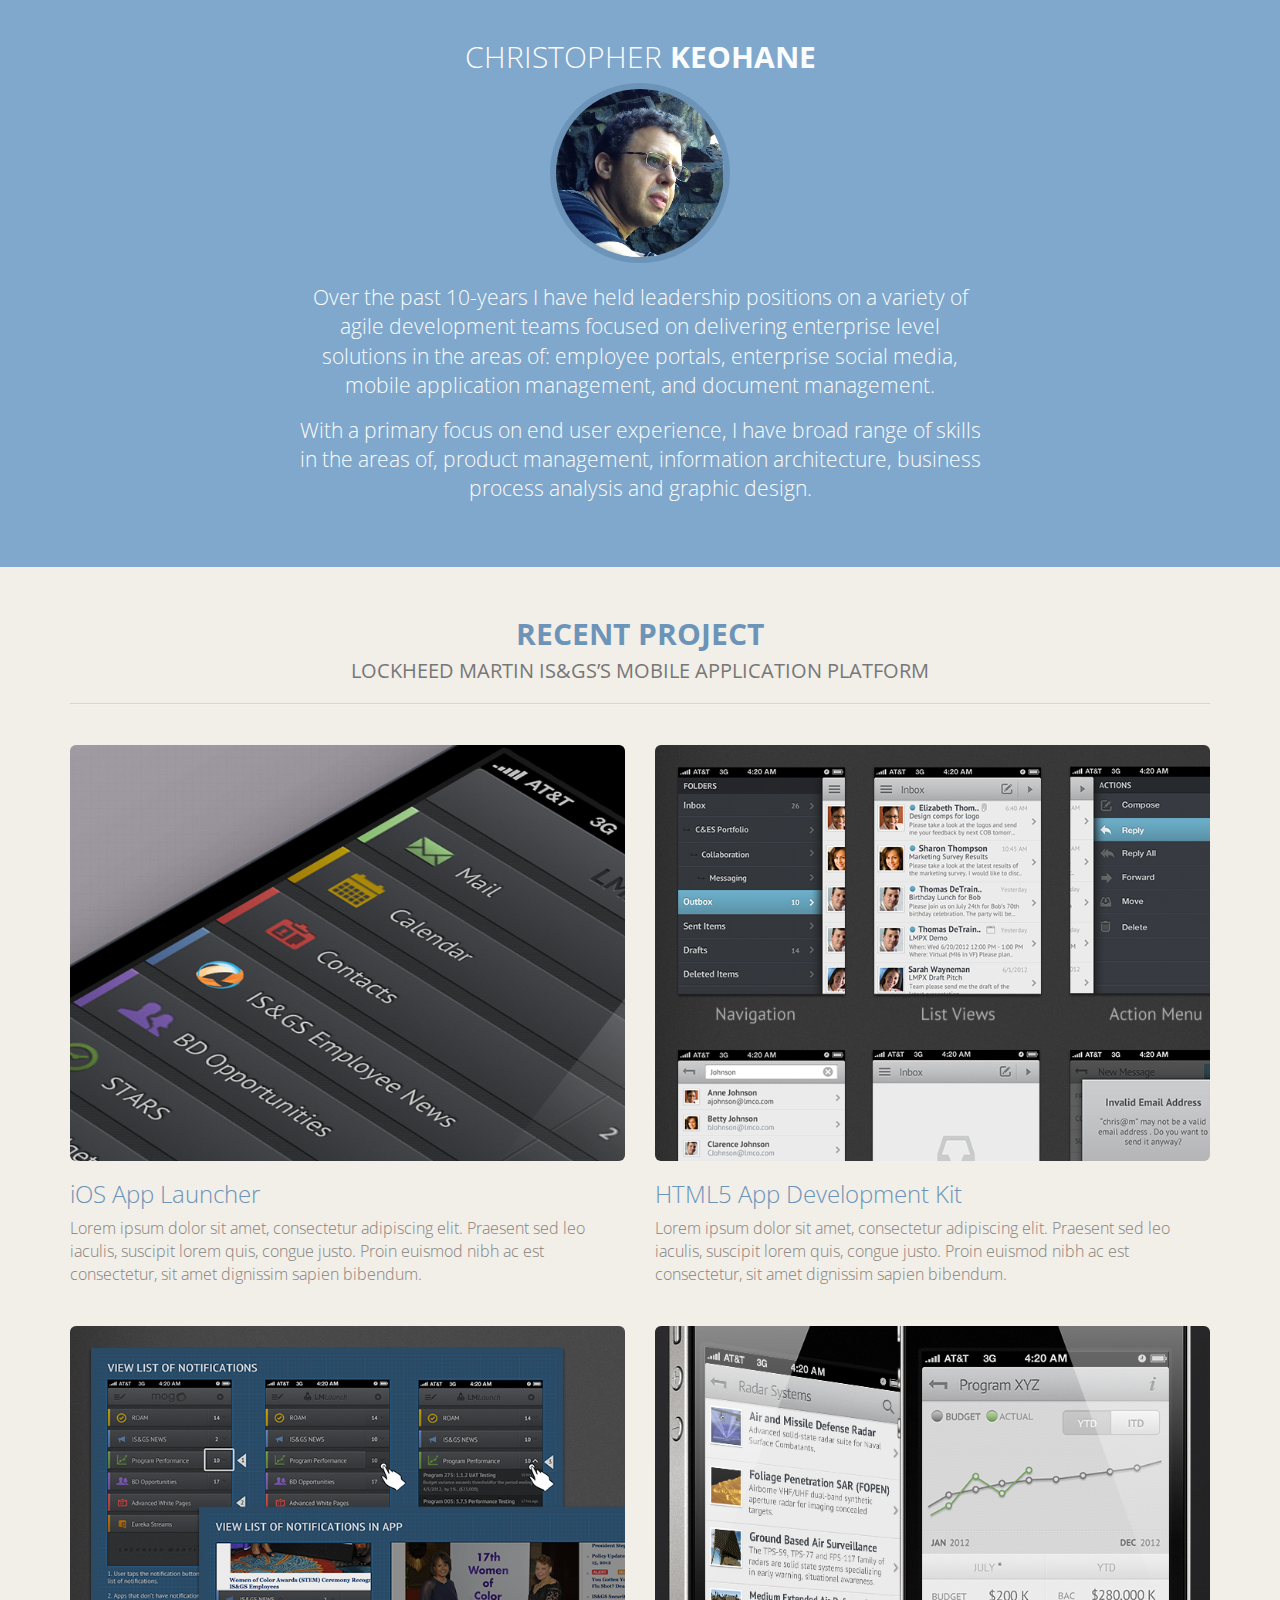
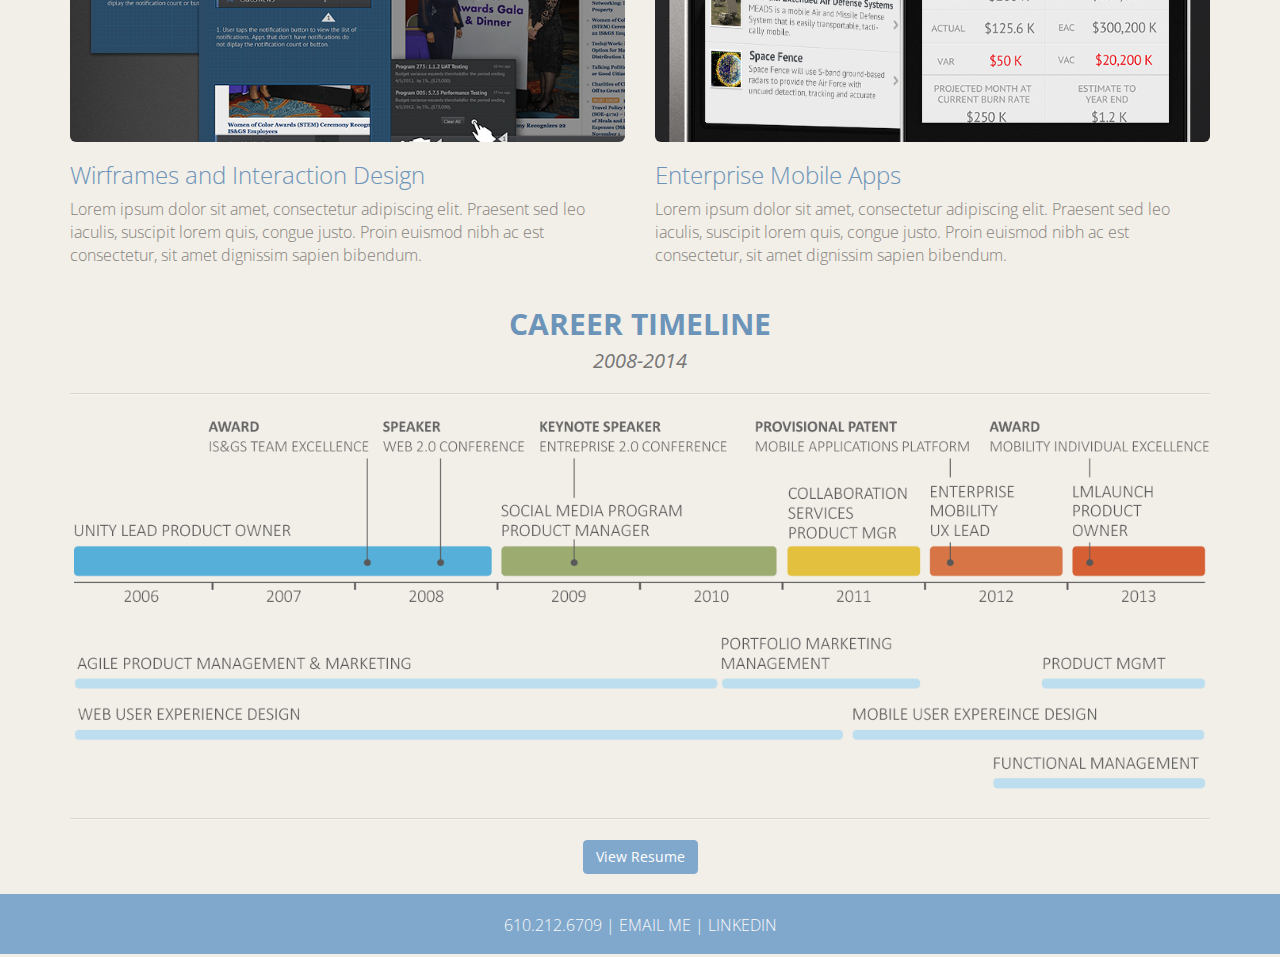
<file: 2013Portfolio/index.html>
<!DOCTYPE html>
<html lang="en">
  <head>
    <meta charset="utf-8">
    <meta http-equiv="X-UA-Compatible" content="IE=edge">
    <meta name="viewport" content="width=device-width, initial-scale=1">
    <title>Christopher Keohane Portfolio</title>

    <!-- Bootstrap -->
   <link rel="stylesheet" href="//netdna.bootstrapcdn.com/bootstrap/3.1.1/css/bootstrap.min.css">
    <link rel="stylesheet" href="css/style.css" type="text/css" media="screen">
   <link rel="stylesheet" href="css/font-awesome.css">

    <!-- HTML5 Shim and Respond.js IE8 support of HTML5 elements and media queries -->
    <!-- WARNING: Respond.js doesn't work if you view the page via file:// -->
    <!--[if lt IE 9]>
      <script src="https://oss.maxcdn.com/libs/html5shiv/3.7.0/html5shiv.js"></script>
      <script src="https://oss.maxcdn.com/libs/respond.js/1.4.2/respond.min.js"></script>
    <![endif]-->
  </head>
  <body>

<div id="wrap">
    <!-- Jumbotron for into text -->
    <div class="jumbotron">
      <div class="container">
        <div class="row">
          <div class="col-sm-12 zeroAuto"> 
            <h2><span class="firstName">Christopher</span> <span class="lastName">Keohane</span></h2> 
            <img src="img/pngCSK2.png" alt="CSK Face" class="img-circle avatarImage" width="180" height="180">
           </div>
          <div class="col-sm-12 zeroAuto">
              <p class="lead hidden-xs">Over the past 10-years I have held leadership positions on a variety of agile development teams focused on delivering enterprise level solutions in the areas of: employee portals, enterprise social media, mobile application management, and document management.</p>
              <p class="lead hidden-xs"> With a primary focus on end user experience, I have broad range of skills in the areas of, product management, information architecture, business process analysis and graphic design.</p>

              <p class="jumbotronXS visible-xs zeroAuto">Over the past 10-years I have held leadership positions on a variety of agile development teams focused on delivering enterprise level solutions in the areas of: employee portals, enterprise social media, mobile application management, and document management.</p>
              <p class="jumbotronXS visible-xs zeroAuto"> With a primary focus on end user experience, I have broad range of skills in the areas of, product management, information architecture, business process analysis and graphic design.</p>  


          </div>
        </div>

      </div>
    </div>

  <!-- Recent Work -->

  <div class="container">
      <div class="row">
        <div class="col-sm-12 zeroAuto">
          <h2>Recent Project<br><small>Lockheed Martin IS&GS’s Mobile Application Platform</small></h2>
          <hr>
        </div>
      </div>

  
      <div class="row">        
        <div class="col-sm-6">
          <img class="img-rounded img-responsive project-img" src="img/launcher.png" alt="ios6 Launcher">
          <h3>iOS App Launcher</h3>
          <p>Lorem ipsum dolor sit amet, consectetur adipiscing elit. Praesent sed leo iaculis, suscipit lorem quis, congue justo. Proin euismod nibh ac est consectetur, sit amet dignissim sapien bibendum.</p>
        </div>

        <div class="col-sm-6">
          <img class="img-rounded img-responsive project-img" src="img/adk.png" alt="ios6 Launcher">
          <h3>HTML5 App Development Kit</h3>
          <p>Lorem ipsum dolor sit amet, consectetur adipiscing elit. Praesent sed leo iaculis, suscipit lorem quis, congue justo. Proin euismod nibh ac est consectetur, sit amet dignissim sapien bibendum. </p>
        </div>
      </div>


      <div class="row">        
        <div class="col-sm-6">
          <img class="img-rounded img-responsive project-img" src="img/UXExamples.png" alt="ios6 Launcher">
          <h3>Wirframes and Interaction Design</h3>
          <p>Lorem ipsum dolor sit amet, consectetur adipiscing elit. Praesent sed leo iaculis, suscipit lorem quis, congue justo. Proin euismod nibh ac est consectetur, sit amet dignissim sapien bibendum. </p>
        </div>

        <div class="col-sm-6">
          <img class="img-rounded img-responsive project-img" src="img/enterpriseApps.png" alt="ios6 Launcher">
          <h3>Enterprise Mobile Apps</h3>
          <p>Lorem ipsum dolor sit amet, consectetur adipiscing elit. Praesent sed leo iaculis, suscipit lorem quis, congue justo. Proin euismod nibh ac est consectetur, sit amet dignissim sapien bibendum. </p>
        </div>
      </div>

  </div>
  
<!-- Recent Positions -->

  <div class="container">
      <div class="row">
        <div class="col-sm-12 zeroAuto">
          <h2>Career Timeline<br><small><i>2008-2014</i></small></h2>
          <hr>
        </div>
      </div>

      <div class="row">
        <div class="col-md-12">
          <img class="img-rounded img-responsive hidden-xs" src="img/timeline.png">
        </div>
      </div>


      <div class="row">
          <div class="col-xs-12 zeroAuto visible-xs hidden-md hidden-lg hidden-sm">
            <p><small><i>swipe horizontally to view timeline</i></small></p>
            <br>
          </div>

 
          <div class="col-xs-12 visible-xs timelineContainer timelineOverflow">
            <img class="img-rounded" src="img/timeline.png" width="719px" height="100%">
          </div>

          <div class="col-xs-12 zeroAuto">
              <hr>
          </div>


          <div class="col-xs-12 zeroAuto">
              <p>
                  <button type="button" class="btn btn-primary btn-default">View Resume</button>
              </p>
          </div>

      </div>

  </div>


    <div id="footer">
      <div class="container">
        <div class="col-xs-12 zeroAuto">
          <p class="pageFooter">
          <a href="tel:6102126709">610.212.6709</a>
          <span class="pipe"> | </span>
          <a href="mailto:chris.s.keohane@gmail.com.com" target="_blank">EMAIL ME</a> 
          <span class="pipe"> | </span>
          <a href="www.linkedin.com/pub/christopher-keohane/1/847/a58/" target="_blank">LINKEDIN</a>    
        </p>        
        </div>

      </div>
    </div>

</div>

    <!-- jQuery (necessary for Bootstrap's JavaScript plugins) -->
    <script src="https://ajax.googleapis.com/ajax/libs/jquery/1.11.0/jquery.min.js"></script>
    <!-- Include all compiled plugins (below), or include individual files as needed -->
    <script src="//netdna.bootstrapcdn.com/bootstrap/3.1.1/js/bootstrap.min.js"></script>
  </body>
</html>
</file>
<file: 2013Portfolio/css/style.css>
@import url(http://fonts.googleapis.com/css?family=Open+Sans:400,300);
@import url(http://fonts.googleapis.com/css?family=Titillium+Web:400,300,200);
@import url(http://fonts.googleapis.com/css?family=Open+Sans+Condensed:300,300italic,700);

body {
  font-family: 'Open Sans', sans-serif;
  color: #86837d;
  background: #f2eee8;
  font-weight: 300;
  font-size: 16px;
}


h3, h4, h5, h6 {
  font-family: 'Open Sans Condensed', sans-serif;
  font-weight: 300;
  color: #6c94b8;
}

h1, h2 {
  font-family: 'Open Sans Condensed', sans-serif;
  font-weight: 700;
  text-transform: uppercase;
  color: #6c94b8;
}

p {
  font-family: 'Open Sans', sans-serif;
  margin-top: 0px;
  margin-bottom: 20px;
}

hr {
    border: 0;
    height: 0;
    border-top: 1px solid rgba(0, 0, 0, 0.1);
    border-bottom: 1px solid rgba(255, 255, 255, 0.3);
}

a {
  color: #fafafa;
}


.zeroAuto {
  text-align: center;
  margin-right: 0px;
}

.alignL {
  text-align: left;
}

.alignR {
  text-align: right;
}

.socilLinks {
  text-align: right;
  margin-top: 10px;
}

.firstName {
  font-weight: 300;
  text-transform: uppercase;
  color: #fbfcfd;
}

.lastName {
  font-weight: 700;
  text-transform: uppercase;
  color: #fbfcfd;
}

.circle-icon {
  width: 50px;
  height: 50px;
  line-height: 50px;
  background-color: #333;
  border-radius: 100%;
  text-align: center;
  vertical-align: middle;
  margin: 0 auto 50px auto;
  -webkit-transition: all .5s ease;
  -moz-transition: all .5s ease;
  -o-transition: all .5s ease;
  transition: all .5s ease;
}
 
/*  */
#navcontainer ul
{
margin: 10px;
margin-bottom: 20px;
padding: 0;
list-style-type: none;
text-align: center;
}

#navcontainer ul li { display: inline; }

#navcontainer ul li a
{
text-decoration: none;
padding: .2em 1em;
margin-bottom: 2em;
color: #fff;
}

#navcontainer ul li a:hover
{
color: #fff;
}
/*  */

/* Bootstrap Overrride Styles */

.navbar {
  margin-bottom: 0px;
}

.navbar-brand {
  font-family: 'Open Sans Condensed', sans-serif;
  font-weight: 700;
  text-transform: uppercase;
  color: #80a8cc;
}


.jumbotron {
  color: #fbfcfd;
  background: #80a8cc;
  padding-top: 20px;
}


.btn-primary {
  color: #fff;
  background-color: #80a8cc;
  border-color: #80a8cc;
}


p.jumbotronXS {
  color: #fbfcfd;
  background: #80a8cc;
  font-size: 16px;
}

.lead {
  padding-left: 20%;
  padding-right: 20%;
}


.avatarImage {
  margin-bottom: 20px;   
  border: 6px solid #6c94b8;
}

.project-img {
  margin-top: 20px;
  margin-bottom: 20px;
}

.timelineContainer {
padding-right: 20px;
border: 0px solid #6c94b8;
margin-left: 0px;
margin-right: 0px;
}

.pageFooter {
  margin-top: 20px;
  color: #fafafa;
}


.timelineOverflow {
  overflow: scroll;
}

      /* Wrapper for page content to push down footer */
      #wrap {
        min-height: 100%;
        height: auto !important;
        height: 100%;
        /* Negative indent footer by it's height */
        margin: 0 auto -60px;
      }

      /* Set the fixed height of the footer here */
      #push,
      #footer {
        height: 60px;
      }
      #footer {
        background-color: #80a8cc;
      }
</file>
